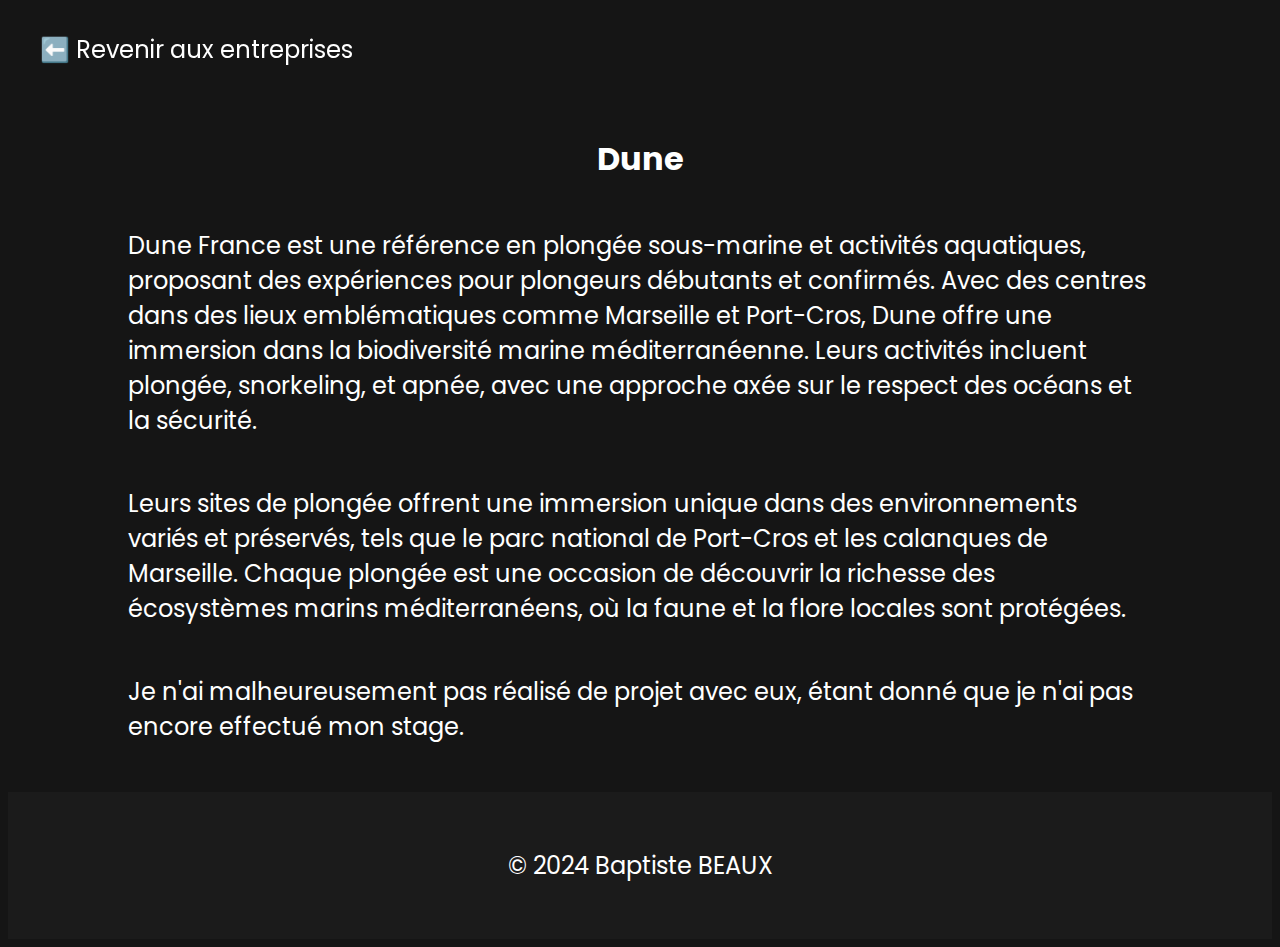
<file: dune.html>
<!DOCTYPE html>
<html lang="en">
<head>
  <meta charset="UTF-8">
  <title>Kalune | BEAUX Baptiste</title>
  <link rel="stylesheet" href="styles.css">
  <link rel="preconnect" href="https://fonts.googleapis.com">
  <link rel="preconnect" href="https://fonts.gstatic.com" crossorigin>
  <link href="https://fonts.googleapis.com/css2?family=Chivo+Mono:ital,wght@0,100..900;1,100..900&family=Poppins:ital,wght@0,100;0,200;0,300;0,400;0,500;0,600;0,700;0,800;0,900;1,100;1,200;1,300;1,400;1,500;1,600;1,700;1,800;1,900&display=swap" rel="stylesheet">
</head>
<body>
<header>
    <nav class="autreAccueil">
      <a href="index.html#entreprise"> ⬅️ Revenir aux entreprises</a>
    </nav>
</header>
    <section class="duneTexte">
        <h1>Dune</h1>
        <div class="presentationDune">
            <p> Dune France est une référence en plongée sous-marine et activités aquatiques,
                proposant des expériences pour plongeurs débutants et confirmés.
                Avec des centres dans des lieux emblématiques comme Marseille et Port-Cros,
                Dune offre une immersion dans la biodiversité marine méditerranéenne.
                Leurs activités incluent plongée, snorkeling, et apnée,
                avec une approche axée sur le respect des océans et la sécurité.
            </p>
            <p>
                Leurs sites de plongée offrent une immersion unique dans des environnements variés et préservés,
                tels que le parc national de Port-Cros et les calanques de Marseille.
                Chaque plongée est une occasion de découvrir la richesse des écosystèmes marins méditerranéens,
                où la faune et la flore locales sont protégées.
            </p>
            <p>
                Je n'ai malheureusement pas réalisé de projet avec eux, étant donné que je n'ai pas encore effectué mon stage.
            </p>
        </div>
    </section>
    <footer class="footer">
        <p>© 2024 Baptiste BEAUX</p>
    </footer>

</body>
</html>
</file>
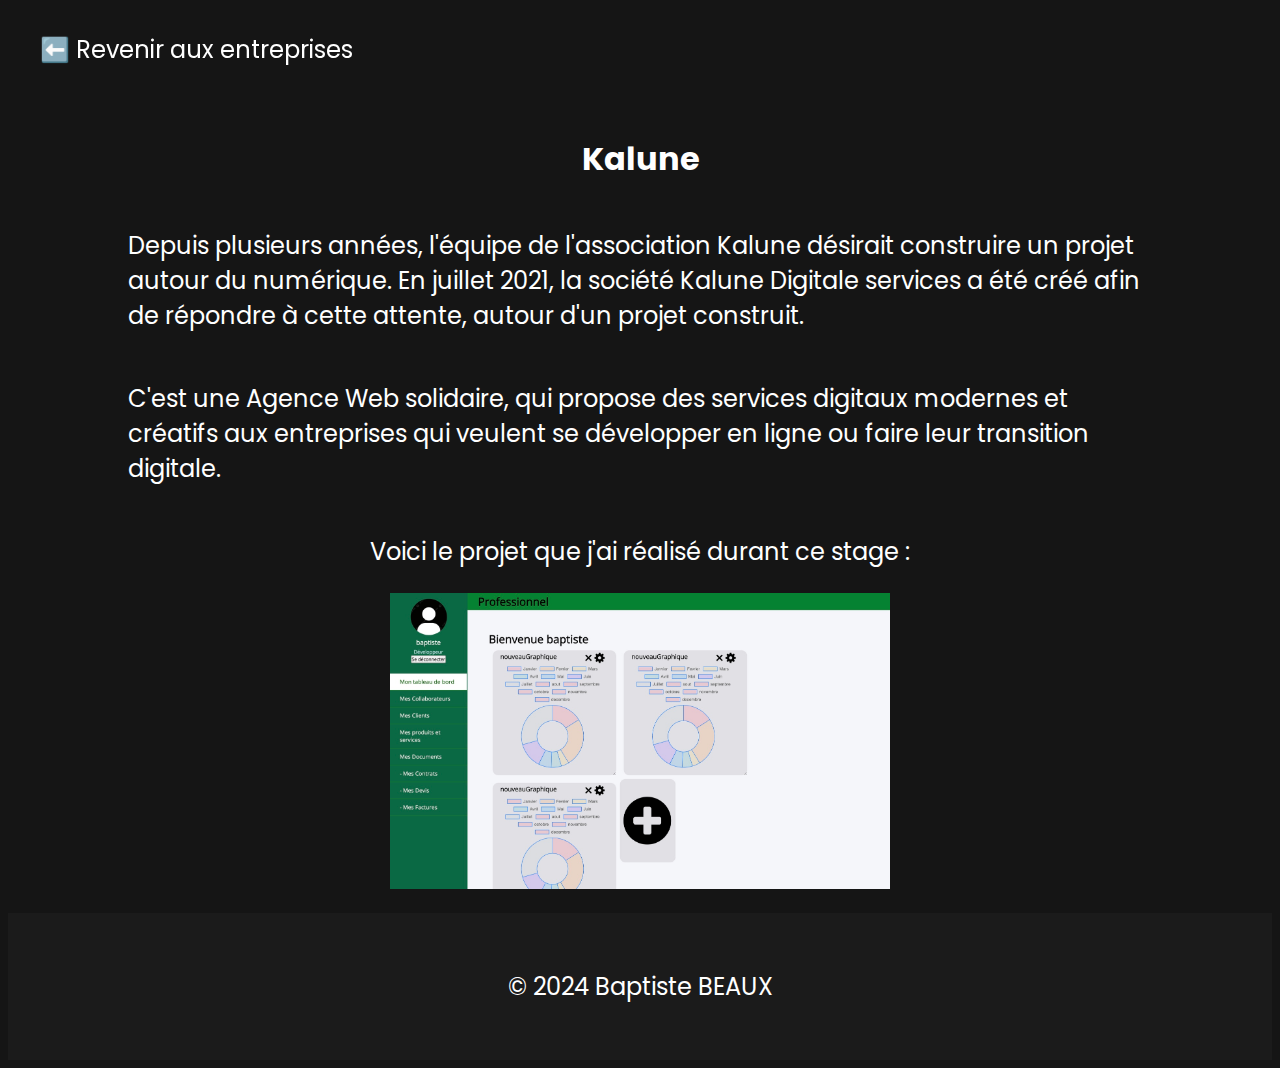
<file: kalune.html>
<!DOCTYPE html>
<html lang="en">
<head>
  <meta charset="UTF-8">
  <title>Kalune | BEAUX Baptiste</title>
  <link rel="stylesheet" href="styles.css">
  <link rel="preconnect" href="https://fonts.googleapis.com">
  <link rel="preconnect" href="https://fonts.gstatic.com" crossorigin>
  <link href="https://fonts.googleapis.com/css2?family=Chivo+Mono:ital,wght@0,100..900;1,100..900&family=Poppins:ital,wght@0,100;0,200;0,300;0,400;0,500;0,600;0,700;0,800;0,900;1,100;1,200;1,300;1,400;1,500;1,600;1,700;1,800;1,900&display=swap" rel="stylesheet">
</head>
<body>
<header>
    <nav class="autreAccueil">
      <a href="index.html#entreprise"> ⬅️ Revenir aux entreprises</a>
    </nav>
</header>
<section class="kaluneTexte">
    <h1>Kalune</h1>
    <div class="presentationKalune">
        <p>
            Depuis plusieurs années, l'équipe de l'association Kalune désirait construire un projet autour du numérique.
            En juillet 2021, la société Kalune Digitale services a été créé afin de répondre à cette attente,
            autour d'un projet construit.
        </p>
        <p>
            C'est une Agence Web solidaire, qui propose des services digitaux modernes et créatifs aux entreprises qui
            veulent se développer en ligne ou faire leur transition digitale.
        </p>
        <p>Voici le projet que j'ai réalisé durant ce stage : </p>
        <div class="groupano">
            <a href="stage.html">
                <img src="img/SCREENGROUPANO.jpg" alt="Image du projet Groupano">
                <div class="overlay">SaaS Groupano</div>
            </a>
        </div>
    </div>
</section>
<footer class="footer">
    <p>© 2024 Baptiste BEAUX</p>
</footer>
</body>
</html>
</file>
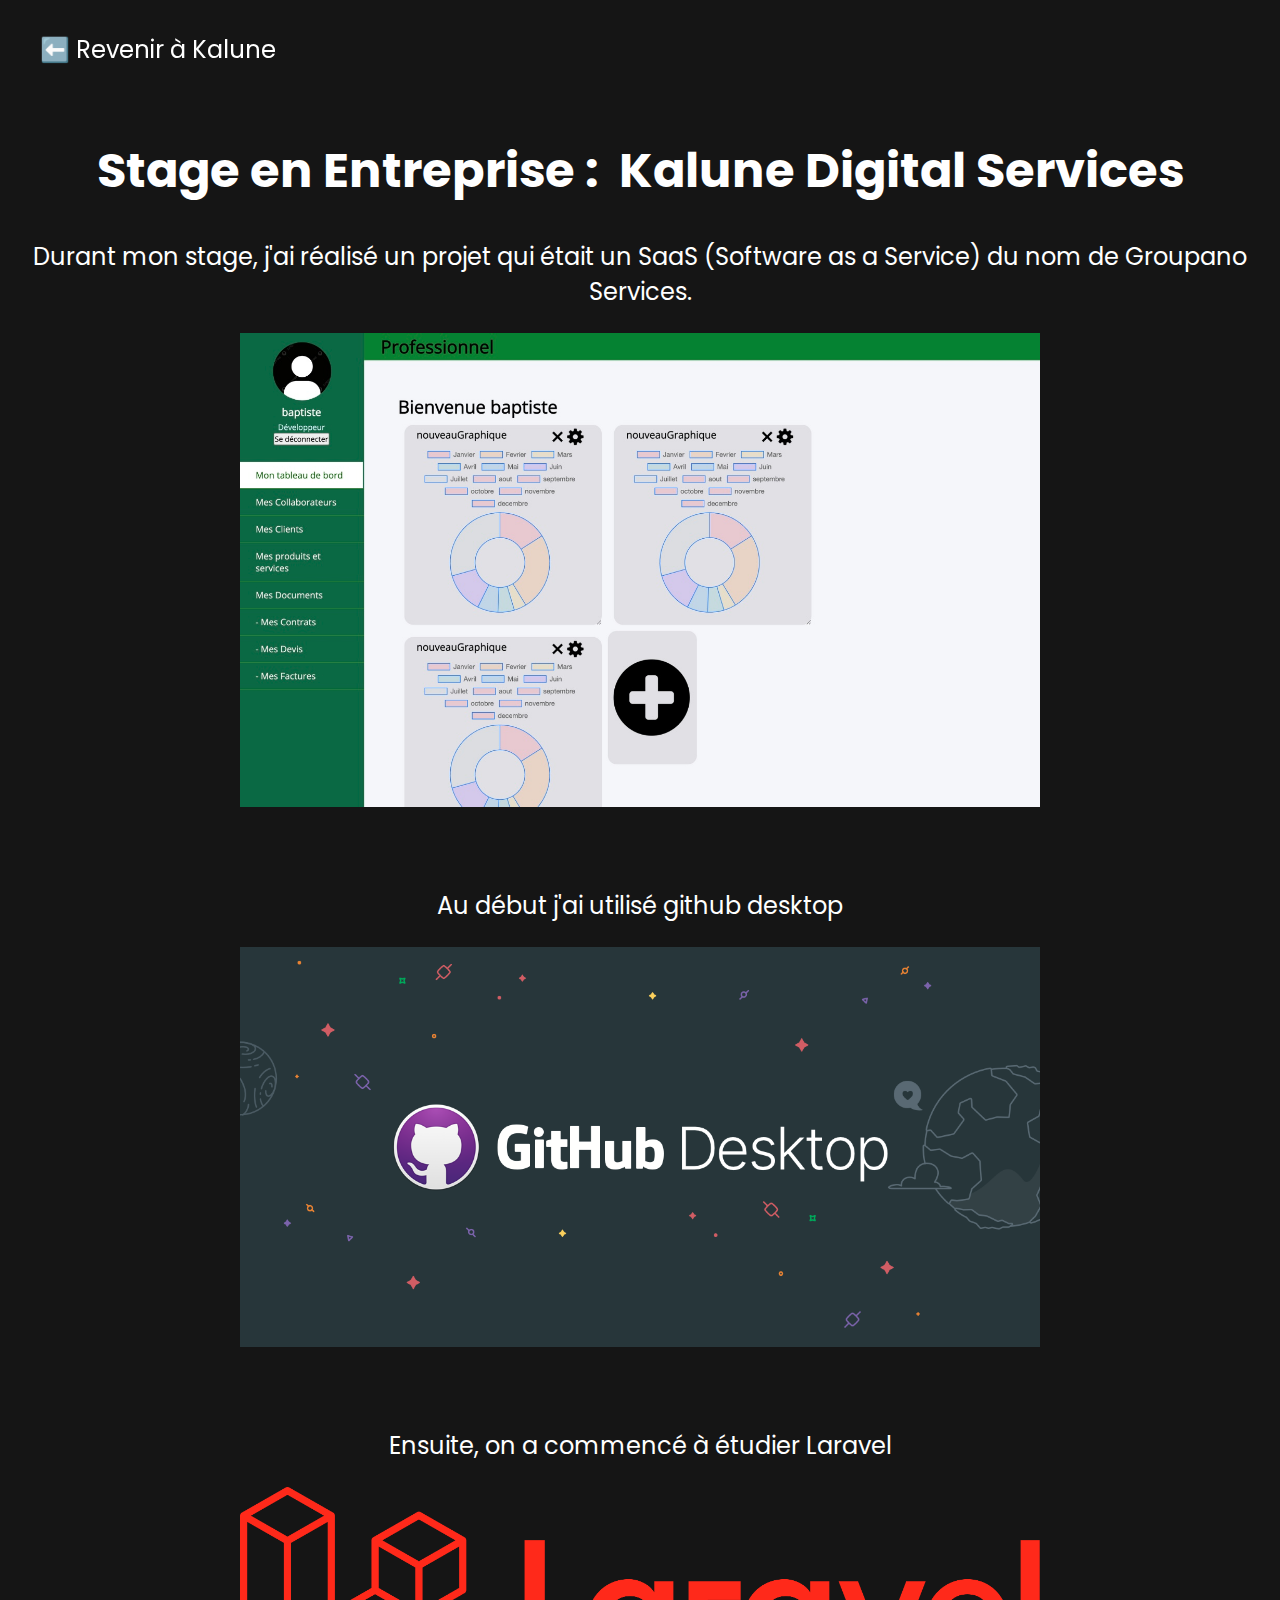
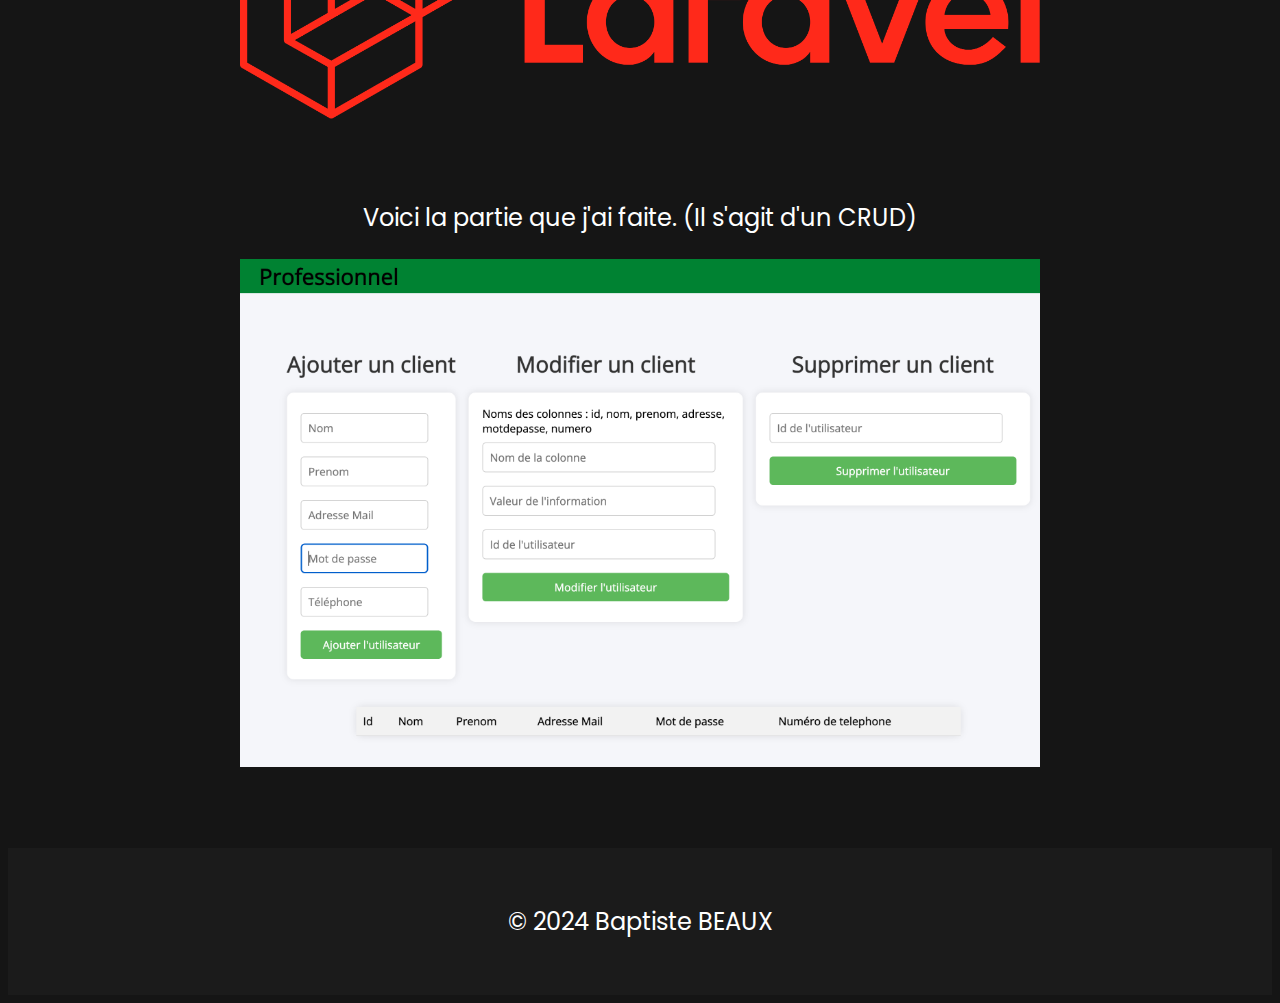
<file: stage.html>
<!DOCTYPE html>
<html lang="en">
  <head>
    <meta charset="UTF-8">
    <title>Stage</title>
    <link rel="stylesheet" href="styles.css">
    <link rel="preconnect" href="https://fonts.googleapis.com">
    <link rel="preconnect" href="https://fonts.gstatic.com" crossorigin>
    <link href="https://fonts.googleapis.com/css2?family=Chivo+Mono:ital,wght@0,100..900;1,100..900&family=Poppins:ital,wght@0,100;0,200;0,300;0,400;0,500;0,600;0,700;0,800;0,900;1,100;1,200;1,300;1,400;1,500;1,600;1,700;1,800;1,900&display=swap" rel="stylesheet">
  </head>
  <body>
  <header>
    <nav class="autreAccueil">
      <a href="kalune.html"> ⬅️ Revenir à Kalune</a>
    </nav>
  </header>
  <section class="projetTexte">
    <h1>Stage en Entreprise : &nbsp;Kalune Digital Services</h1>
    <p>Durant mon stage, j'ai réalisé un projet qui était un SaaS (Software as a Service) du nom de Groupano Services.</p>
    <img src="img/SCREENGROUPANO.jpg" class="imageGroupano">
    <p class="textCRUD">Au début j'ai utilisé github desktop</p>
    <img src="img/github.png" class="imageGroupano">
    <p class="textCRUD">Ensuite, on a commencé à étudier Laravel</p>
    <img src="img/laravel.png" class="imageGroupano">
    <p class="textCRUD">Voici la partie que j'ai faite. (Il s'agit d'un CRUD)</p>
    <img src="img/SCREENCRUD2.png" class="CRUD">
  </section>
  <footer class="footer">
    <p>© 2024 Baptiste BEAUX</p>
  </footer>
  </body>
</html>
</file>
<file: styles.css>
/* COULEUR À SAUVEGARDER : FF655D */

html {
    scroll-behavior: smooth;
}

body{
    background-color: #151515;
    /* background-color: #21252B; */
    font-family: "Poppins", sans-serif;
    color:white;
}

nav {
    display: flex;
    justify-content: center;
    padding-top: 2rem;
    padding-bottom: 2rem;
    font-size: 1.5rem;
    position: fixed;
    top:0;
    width: 100%;
    z-index: 1000;
    backdrop-filter: blur(100px);
}

nav > a {
    text-decoration: none;
    color:white;
    margin-inline: 2rem;
}

nav > a:active{
    color: #70d8ff;
}

nav > a:hover{
    color: #70d8ff;
}

.autreAccueil {
    display: flex;
    justify-content: flex-start;
}

.presentation > img, .aPropos img {
    width:350px;
    object-fit: contain;
    /*width: 25%;*/
    border-radius: 10px;
    margin-right: 15rem;

}

.presentation {
    display: flex;
    align-items: center;
    justify-content: center;
    margin-top:5vb;
    height:90vb;
}

.aPropos {
    display: flex;
    align-items: center;
    justify-content: center;
    padding-inline: 5em;
    margin-top:5vb;
    height:90vb;
}

.textePresentation {
    font-size: 2.5rem;
}

.texteAPropos {
    font-size: 1.5rem;
}

.texteAPropos > h1 {
    color: #70d8ff;
}

.texteBaptiste {
    color: #70d8ff;
}

.texteStyle {
    font-size: 1.2rem;
    text-align: center;
    padding: 0.5em;
    border-radius: 10px;
    background-color: rgba(38 38 38);
}

.projet{
    display: flex;
    flex-direction: column;
    margin-top: 20vb;
    height:100vb;
}

.projet > h1 {
    display: flex;
    justify-content: center;
    font-size: 2rem;
}
.projets {
    display: flex;
    justify-content: center;
    flex-wrap: wrap;
    gap: 3rem; /* Optional: Adds space between the cards */
}

.carteProjetDrop {
    position: relative;
    display: inline-block;
    cursor: pointer;
    background-image: url("img/bankdrop.png");
    background-size: cover;
}

.carteProjet, .carteProjetDrop {
    border: 2px solid white;
    border-radius: 20px;
    padding: 9em; /* Adjust padding as needed */
}

.carteProjetDrop .overlay {
    /* Positionner l'overlay pour couvrir l'ensemble de l'élément parent */
    position: absolute;
    top: 0;
    left: 0;
    right: 0;
    bottom: 0;
    /* Couleur de fond sombre semi-transparente */
    background-color: rgba(0, 0, 0, 0.8);
    /* Couleur du texte en blanc */
    color: #fff;
    /* Centrer le contenu à l'intérieur de l'overlay */
    display: flex;
    align-items: center;
    justify-content: center;
    /* Taille de police pour le texte de l'overlay */
    font-size: 1.5em;
    /* Masquer l'overlay initialement */
    opacity: 0;
    /* Transition en douceur pour le changement d'opacité */
    transition: opacity 0.3s ease;
    border-radius: 20px;
}

.carteProjetDrop:hover .overlay {
    /* Afficher l'overlay au survol */
    opacity: 1;
}

.entreprise{
    display: flex;
    flex-direction: column;
    margin-top: 10vb;
    height:100vb;
}

.texteEntreprise {
    font-size: 1.5rem;
    display: flex;
    justify-content: center;
    padding-bottom: 2em;
    padding-top: 2em;
}

.listeEntreprise {
    display: flex;
    justify-content: space-evenly;
    padding-bottom: 2em;
}

.kaluneLien{
    text-decoration: none;
    color:white;
    border : 2px solid white;
    padding-block: 6rem;
    padding-inline: 12rem;
    background-image: url(img/Logo-kalune.jpg);
    background-size: cover;
    border-radius: 20px;
}

.stageKalune {
    font-size: 1.5rem;
    padding-inline: 8rem;
    padding-block: 2rem;
}

.stageDune {
    text-decoration: none;
    color:white;
    border : 2px solid white;
    padding-block: 6rem;
    padding-inline: 12rem;
    background-image: url(img/dunelogo.jpg);
    background-size: cover;
    border-radius: 20px;
}

.kaluneTexte, .duneTexte{
    margin-top:15vb;
}

.kaluneTexte > h1, .duneTexte > h1 {
    font-size: 2rem;
    text-align: center;
}

.presentationKalune, .presentationDune {
    font-size: 1.5rem;
    display: flex;
    flex-direction: column;
    justify-content: center;
    align-items: center;
    padding-inline: 5em;
}

.groupano {
    position: relative;
    display: inline-block;
    cursor: pointer;
}

.groupano img {
    display: block;
    width: 500px;
    height: auto;
}

.groupano img:hover {
    animation: imageRotation 0.2s forwards;
}

@keyframes imageRotation {
    0%{
        transform: scale(1);
    }
    50% {
        transform: scale(1.2);
    }
    100% {
        transform: scale(1);
    }
}

.groupano .overlay {
    /* Positionner l'overlay pour couvrir l'ensemble de l'élément parent */
    position: absolute;
    top: 0;
    left: 0;
    right: 0;
    bottom: 0;
    /* Couleur de fond sombre semi-transparente */
    background-color: rgba(0, 0, 0, 0.8);
    /* Couleur du texte en blanc */
    color: #fff;
    /* Centrer le contenu à l'intérieur de l'overlay */
    display: flex;
    align-items: center;
    justify-content: center;
    /* Taille de police pour le texte de l'overlay */
    font-size: 1.5em;
    /* Masquer l'overlay initialement */
    opacity: 0;
    /* Transition en douceur pour le changement d'opacité */
    transition: opacity 0.3s ease;
}

.groupano:hover .overlay {
    /* Afficher l'overlay au survol */
    opacity: 1;
}

.texteVeille {
    font-size: 1.5rem;
}

.veille{
    display: flex;
    justify-content: center;
    text-align: center;
    margin-top:10vb;
    height:90vb;
}


.projetTexte {
    margin-top:15vb;
    font-size: 1.5rem;
    text-align: center;
}

.projetTexte img {
    width: 800px;
    height: auto;
    padding-bottom: 2em;
}

footer {
    background-color: #1b1b1b;
    display: flex;
    justify-content: center;
    padding-top: 2rem;
    padding-bottom: 2rem;
    margin-top: 1.5rem;
    font-size: 1.5rem;
    width: 100%;
}
</file>
